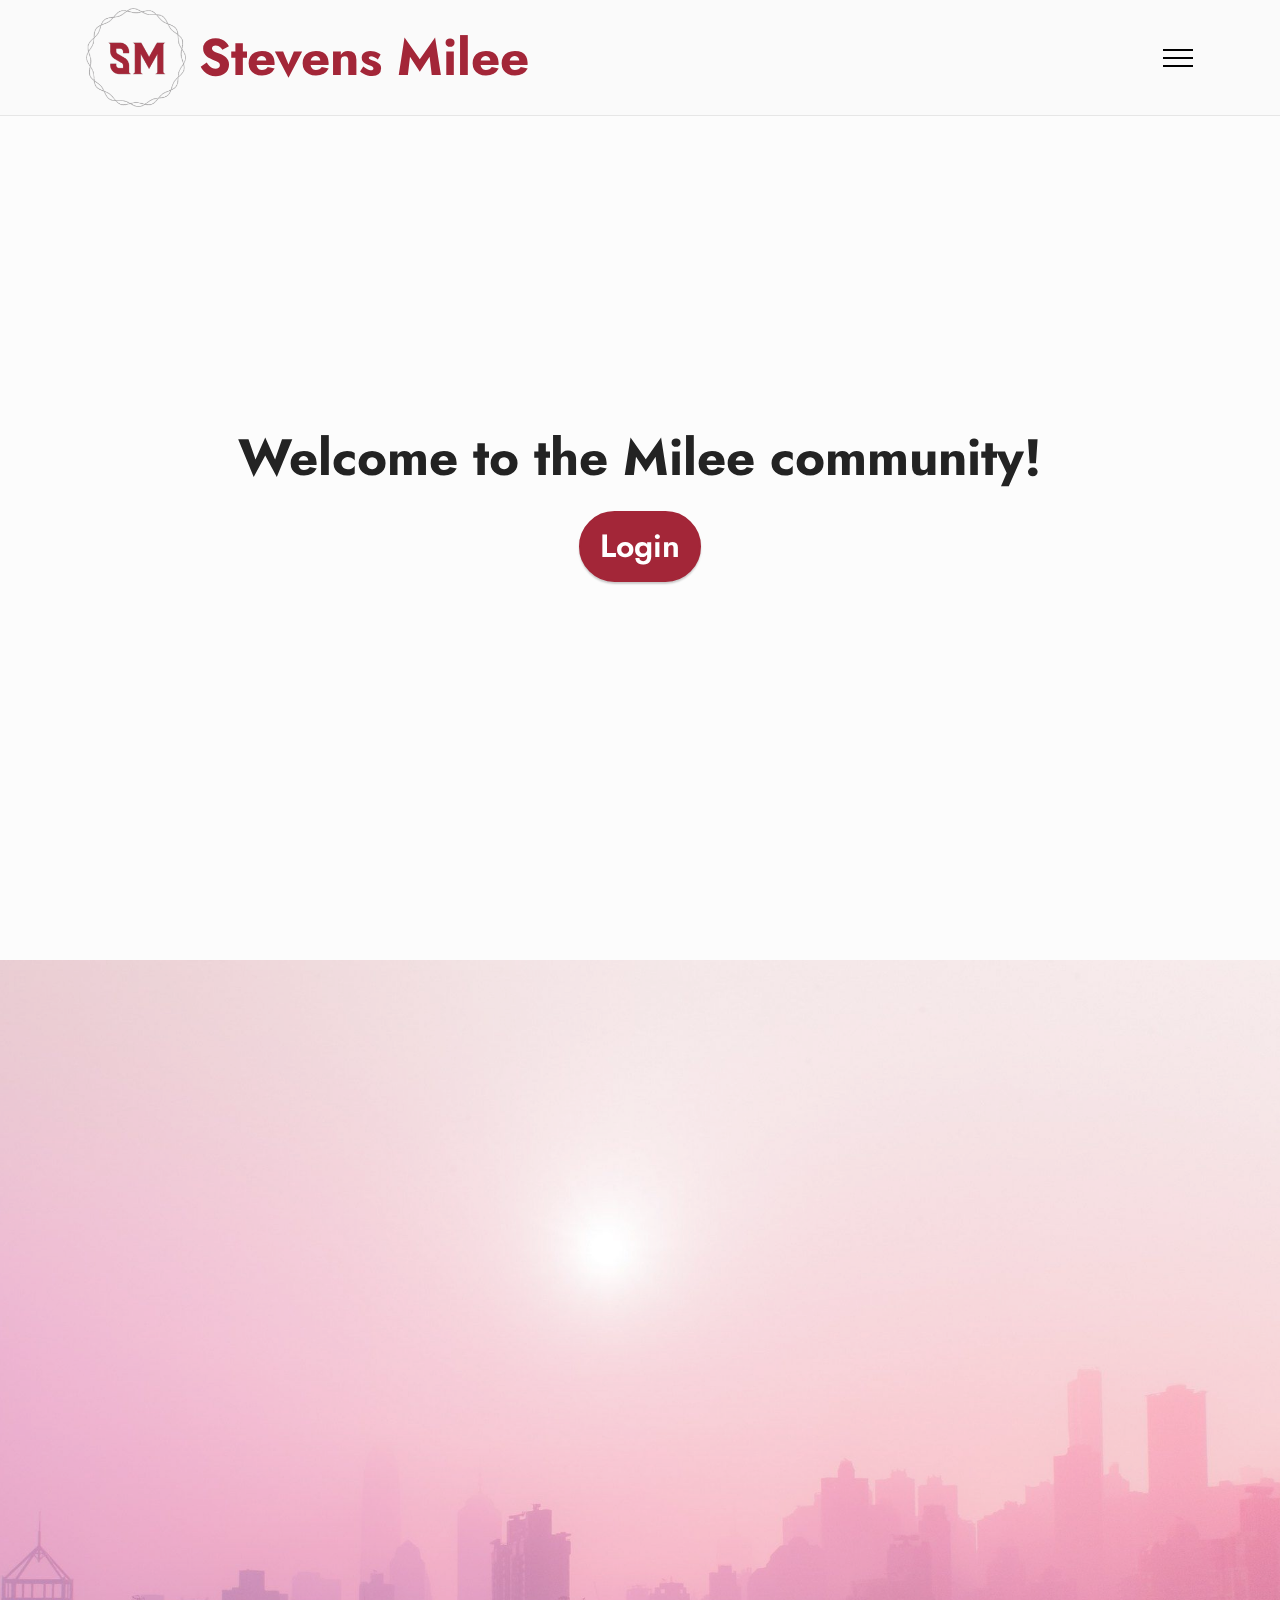
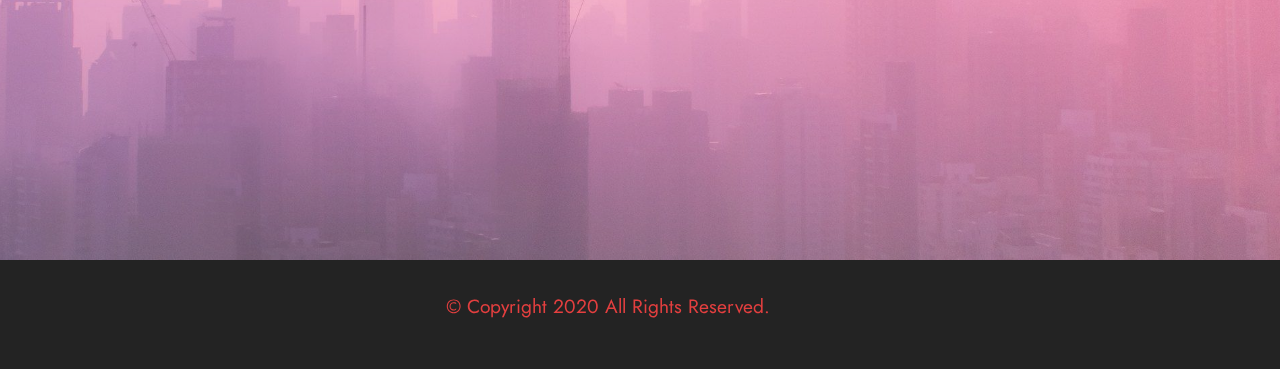
<file: index.html>
<!DOCTYPE html>
<html>
<head>
<meta charset="UTF-8">
<meta http-equiv="X-UA-Compatible" content="IE=edge">
<meta name="generator" content="Mobirise v5.1.4, mobirise.com">
<meta name="viewport" content="width=device-width, initial-scale=1, minimum-scale=1">
<link rel="shortcut icon" href="assets/images/3790800513-2981ecf8-96d2-43ab-99a4-41942e619999-184x183.png"
    type="image/x-icon">
<title>Welcome to Community!</title>
<!--CSS files-->
<link rel="stylesheet" href="assets/tether/tether.min.css">
<link rel="stylesheet" href="assets/bootstrap/css/bootstrap.min.css">
<link rel="stylesheet" href="assets/bootstrap/css/bootstrap-grid.min.css">
<link rel="stylesheet" href="assets/bootstrap/css/bootstrap-reboot.min.css">
<link rel="stylesheet" href="assets/animatecss/animate.css">
<link rel="stylesheet" href="assets/dropdown/css/style.css">
<link rel="stylesheet" href="assets/socicon/css/styles.css">
<link rel="stylesheet" href="assets/theme/css/style.css">
<link rel="preload" as="style" href="assets/mobirise/css/mbr-additional.css">
<link rel="stylesheet" href="assets/mobirise/css/mbr-additional.css" type="text/css">
</head>
<body>
    <section class="menu cid-s48OLK6784" once="menu" id="menu1-h">
        <nav class="navbar navbar-dropdown navbar-fixed-top collapsed">
            <div class="container">
                <div class="navbar-brand">
                    <span class="navbar-logo">
                        <a href="http://stevens.edu">
                            <img src="assets/images/3790800513-2981ecf8-96d2-43ab-99a4-41942e619999-184x183.png"
                                alt="Stevens Milee" style="height: 6.2rem;">
                        </a>
                    </span>
                    <span class="navbar-caption-wrap"><a class="navbar-caption text-primary display-1" href="https://mobiri.se">Stevens Milee</a></span>
                </div>
                
                <button class="navbar-toggler" type="button" data-toggle="collapse"
                    data-target="#navbarSupportedContent" aria-controls="navbarNavAltMarkup" aria-expanded="false"
                    aria-label="Toggle navigation">
                    <div class="hamburger">
                        <span></span>
                        <span></span>
                        <span></span>
                        <span></span>
                    </div>
                </button>

                <div class="collapse navbar-collapse" id="navbarSupportedContent">
                    <ul class="navbar-nav nav-dropdown" data-app-modern-menu="true">
                        <li class="nav-item"><a class="nav-link link text-black display-4"
                                href="#"></a></li>
                    </ul>
                </div>
        </nav>
    </section>

    <section class="header1 cid-s48MCQYojq mbr-fullscreen" data-bg-video="https://vimeo.com/241560376" id="header1-f">
        <div class="mbr-overlay" style="opacity: 0.6; background-color: rgb(250, 250, 250);"></div>
            <div class="align-center container-fluid">
                <div class="row justify-content-center">
                    <div class="col-12 col-lg-9">
                        <h1 class="mbr-section-title mbr-fonts-style mb-3 display-1"><strong>Welcome to the Milee
                                community!</strong></h1>
                        <div class="mbr-section-btn mt-3"><a class="btn btn-primary display-4"
                                href="views/login.html">Login</a></div>
                    </div>
                </div>
            </div>
        </div>
    </section>

    <section class="header13 cid-sbtaVkGBsE mbr-fullscreen" id="header13-t">
        <div class="mbr-overlay" style="opacity: 0.2; background-color: rgb(255, 255, 255);"></div>

        <div class="align-center container">
            <div class="row justify-content-center">
                <div class="col-12 col-lg-10">
                    <h1 class="mbr-section-title mbr-fonts-style mb-3 display-1"></h1>
                    <p class="mbr-text mbr-fonts-style mb-3 display-7"></p>
                </div>
            </div>
        </div>
    </section>

    <!--Footer Section-->
    <section class="footer3 cid-s48P1Icc8J" once="footers" id="footer3-i">
        <div class="container">
            <div class="media-container-row align-center mbr-white">
                <div class="row row-links">
                    <ul class="foot-menu">
                        <li class="foot-menu-item mbr-fonts-style display-7"><a href="https://mobirise.com/help/"
                                class="text-success">© Copyright 2020 All Rights Reserved.</a></li>
                        <li class="foot-menu-item mbr-fonts-style display-7"></li>
                        <li class="foot-menu-item mbr-fonts-style display-7"></li>
                    </ul>
                </div>
            </div>
        </div>
    </section>

    <!--JS files-->
    <script src="assets/web/assets/jquery/jquery.min.js"></script>
    <script src="assets/popper/popper.min.js"></script>
    <script src="assets/tether/tether.min.js"></script>
    <script src="assets/bootstrap/js/bootstrap.min.js"></script>
    <script src="assets/smoothscroll/smooth-scroll.js"></script>
    <script src="assets/ytplayer/jquery.mb.ytplayer.min.js"></script>
    <script src="assets/vimeoplayer/jquery.mb.vimeo_player.js"></script>
    <script src="assets/viewportchecker/jquery.viewportchecker.js"></script>
    <script src="assets/dropdown/js/nav-dropdown.js"></script>
    <script src="assets/dropdown/js/navbar-dropdown.js"></script>
    <script src="assets/touchswipe/jquery.touch-swipe.min.js"></script>
    <script src="assets/theme/js/script.js"></script>
</body>

</html>
</file>
<file: assets/dropdown/css/style.css>
.navbar-dropdown {
  left: 0;
  padding: 0;
  position: absolute;
  right: 0;
  top: 0;
  transition: all 0.45s ease;
  z-index: 1030;
  background: #282828; }
  .navbar-dropdown .navbar-logo {
    margin-right: 0.8rem;
    transition: margin 0.3s ease-in-out;
    vertical-align: middle; }
    .navbar-dropdown .navbar-logo img {
      height: 3.125rem;
      transition: all 0.3s ease-in-out; }
    .navbar-dropdown .navbar-logo.mbr-iconfont {
      font-size: 3.125rem;
      line-height: 3.125rem; }
  .navbar-dropdown .navbar-caption {
    font-weight: 700;
    white-space: normal;
    vertical-align: -4px;
    line-height: 3.125rem !important; }
    .navbar-dropdown .navbar-caption, .navbar-dropdown .navbar-caption:hover {
      color: inherit;
      text-decoration: none; }
  .navbar-dropdown .mbr-iconfont + .navbar-caption {
    vertical-align: -1px; }
  .navbar-dropdown.navbar-fixed-top {
    position: fixed; }
  .navbar-dropdown .navbar-brand span {
    vertical-align: -4px; }
  .navbar-dropdown.bg-color.transparent {
    background: none; }
  .navbar-dropdown.navbar-short .navbar-brand {
    padding: 0.625rem 0; }
    .navbar-dropdown.navbar-short .navbar-brand span {
      vertical-align: -1px; }
  .navbar-dropdown.navbar-short .navbar-caption {
    line-height: 2.375rem !important;
    vertical-align: -2px; }
  .navbar-dropdown.navbar-short .navbar-logo {
    margin-right: 0.5rem; }
    .navbar-dropdown.navbar-short .navbar-logo img {
      height: 2.375rem; }
    .navbar-dropdown.navbar-short .navbar-logo.mbr-iconfont {
      font-size: 2.375rem;
      line-height: 2.375rem; }
  .navbar-dropdown.navbar-short .mbr-table-cell {
    height: 3.625rem; }
  .navbar-dropdown .navbar-close {
    left: 0.6875rem;
    position: fixed;
    top: 0.75rem;
    z-index: 1000; }
  .navbar-dropdown .hamburger-icon {
    content: "";
    display: inline-block;
    vertical-align: middle;
    width: 16px;
    -webkit-box-shadow: 0 -6px 0 1px #282828,0 0 0 1px #282828,0 6px 0 1px #282828;
    -moz-box-shadow: 0 -6px 0 1px #282828,0 0 0 1px #282828,0 6px 0 1px #282828;
    box-shadow: 0 -6px 0 1px #282828,0 0 0 1px #282828,0 6px 0 1px #282828; }

.dropdown-menu .dropdown-toggle[data-toggle="dropdown-submenu"]::after {
  border-bottom: 0.35em solid transparent;
  border-left: 0.35em solid;
  border-right: 0;
  border-top: 0.35em solid transparent;
  margin-left: 0.3rem; }

.dropdown-menu .dropdown-item:focus {
  outline: 0; }

.nav-dropdown {
  font-size: 0.75rem;
  font-weight: 500;
  height: auto !important; }
  .nav-dropdown .nav-btn {
    padding-left: 1rem; }
  .nav-dropdown .link {
    margin: .667em 1.667em;
    font-weight: 500;
    padding: 0;
    transition: color .2s ease-in-out; }
    .nav-dropdown .link.dropdown-toggle {
      margin-right: 2.583em; }
      .nav-dropdown .link.dropdown-toggle::after {
        margin-left: .25rem;
        border-top: 0.35em solid;
        border-right: 0.35em solid transparent;
        border-left: 0.35em solid transparent;
        border-bottom: 0; }
      .nav-dropdown .link.dropdown-toggle[aria-expanded="true"] {
        margin: 0;
        padding: 0.667em 3.263em  0.667em 1.667em; }
  .nav-dropdown .link::after,
  .nav-dropdown .dropdown-item::after {
    color: inherit; }
  .nav-dropdown .btn {
    font-size: 0.75rem;
    font-weight: 700;
    letter-spacing: 0;
    margin-bottom: 0;
    padding-left: 1.25rem;
    padding-right: 1.25rem; }
  .nav-dropdown .dropdown-menu {
    border-radius: 0;
    border: 0;
    left: 0;
    margin: 0;
    padding-bottom: 1.25rem;
    padding-top: 1.25rem;
    position: relative; }
  .nav-dropdown .dropdown-submenu {
    margin-left: 0.125rem;
    top: 0; }
  .nav-dropdown .dropdown-item {
    font-weight: 500;
    line-height: 2;
    padding: 0.3846em 4.615em 0.3846em 1.5385em;
    position: relative;
    transition: color .2s ease-in-out, background-color .2s ease-in-out; }
    .nav-dropdown .dropdown-item::after {
      margin-top: -0.3077em;
      position: absolute;
      right: 1.1538em;
      top: 50%; }
    .nav-dropdown .dropdown-item:focus, .nav-dropdown .dropdown-item:hover {
      background: none; }

@media (max-width: 767px) {
  .nav-dropdown.navbar-toggleable-sm {
    bottom: 0;
    display: none;
    left: 0;
    overflow-x: hidden;
    position: fixed;
    top: 0;
    transform: translateX(-100%);
    -ms-transform: translateX(-100%);
    -webkit-transform: translateX(-100%);
    width: 18.75rem;
    z-index: 999; } }
.nav-dropdown.navbar-toggleable-xl {
  bottom: 0;
  display: none;
  left: 0;
  overflow-x: hidden;
  position: fixed;
  top: 0;
  transform: translateX(-100%);
  -ms-transform: translateX(-100%);
  -webkit-transform: translateX(-100%);
  width: 18.75rem;
  z-index: 999; }

.nav-dropdown-sm {
  display: block !important;
  overflow-x: hidden;
  overflow: auto;
  padding-top: 3.875rem; }
  .nav-dropdown-sm::after {
    content: "";
    display: block;
    height: 3rem;
    width: 100%; }
  .nav-dropdown-sm.collapse.in ~ .navbar-close {
    display: block !important; }
  .nav-dropdown-sm.collapsing, .nav-dropdown-sm.collapse.in {
    transform: translateX(0);
    -ms-transform: translateX(0);
    -webkit-transform: translateX(0);
    transition: all 0.25s ease-out;
    -webkit-transition: all 0.25s ease-out;
    background: #282828; }
  .nav-dropdown-sm.collapsing[aria-expanded="false"] {
    transform: translateX(-100%);
    -ms-transform: translateX(-100%);
    -webkit-transform: translateX(-100%); }
  .nav-dropdown-sm .nav-item {
    display: block;
    margin-left: 0 !important;
    padding-left: 0; }
  .nav-dropdown-sm .link,
  .nav-dropdown-sm .dropdown-item {
    border-top: 1px dotted rgba(255, 255, 255, 0.1);
    font-size: 0.8125rem;
    line-height: 1.6;
    margin: 0 !important;
    padding: 0.875rem 2.4rem 0.875rem 1.5625rem !important;
    position: relative;
    white-space: normal; }
    .nav-dropdown-sm .link:focus, .nav-dropdown-sm .link:hover,
    .nav-dropdown-sm .dropdown-item:focus,
    .nav-dropdown-sm .dropdown-item:hover {
      background: rgba(0, 0, 0, 0.2) !important;
      color: #c0a375; }
  .nav-dropdown-sm .nav-btn {
    position: relative;
    padding: 1.5625rem 1.5625rem 0 1.5625rem; }
    .nav-dropdown-sm .nav-btn::before {
      border-top: 1px dotted rgba(255, 255, 255, 0.1);
      content: "";
      left: 0;
      position: absolute;
      top: 0;
      width: 100%; }
    .nav-dropdown-sm .nav-btn + .nav-btn {
      padding-top: 0.625rem; }
      .nav-dropdown-sm .nav-btn + .nav-btn::before {
        display: none; }
  .nav-dropdown-sm .btn {
    padding: 0.625rem 0; }
  .nav-dropdown-sm .dropdown-toggle[data-toggle="dropdown-submenu"]::after {
    margin-left: .25rem;
    border-top: 0.35em solid;
    border-right: 0.35em solid transparent;
    border-left: 0.35em solid transparent;
    border-bottom: 0; }
  .nav-dropdown-sm .dropdown-toggle[data-toggle="dropdown-submenu"][aria-expanded="true"]::after {
    border-top: 0;
    border-right: 0.35em solid transparent;
    border-left: 0.35em solid transparent;
    border-bottom: 0.35em solid; }
  .nav-dropdown-sm .dropdown-menu {
    margin: 0;
    padding: 0;
    position: relative;
    top: 0;
    left: 0;
    width: 100%;
    border: 0;
    float: none;
    border-radius: 0;
    background: none; }
  .nav-dropdown-sm .dropdown-submenu {
    left: 100%;
    margin-left: 0.125rem;
    margin-top: -1.25rem;
    top: 0; }

.navbar-toggleable-sm .nav-dropdown .dropdown-menu {
  position: absolute; }

.navbar-toggleable-sm .nav-dropdown .dropdown-submenu {
  left: 100%;
  margin-left: 0.125rem;
  margin-top: -1.25rem;
  top: 0; }

.navbar-toggleable-sm.opened .nav-dropdown .dropdown-menu {
  position: relative; }

.navbar-toggleable-sm.opened .nav-dropdown .dropdown-submenu {
  left: 0;
  margin-left: 00rem;
  margin-top: 0rem;
  top: 0; }

.is-builder .nav-dropdown.collapsing {
  transition: none !important; }

/*# sourceMappingURL=style.css.map */
</file>
<file: assets/socicon/css/styles.css>
@charset "UTF-8";

@font-face {
  font-family: 'Socicon';
  src:  url('../fonts/socicon.eot');
  src:  url('../fonts/socicon.eot?#iefix') format('embedded-opentype'),
    url('../fonts/socicon.woff2') format('woff2'),
    url('../fonts/socicon.ttf') format('truetype'),
    url('../fonts/socicon.woff') format('woff'),
    url('../fonts/socicon.svg#socicon') format('svg');
  font-weight: normal;
  font-style: normal;
}

[data-icon]:before {
  font-family: "socicon" !important;
  content: attr(data-icon);
  font-style: normal !important;
  font-weight: normal !important;
  font-variant: normal !important;
  text-transform: none !important;
  speak: none;
  line-height: 1;
  -webkit-font-smoothing: antialiased;
  -moz-osx-font-smoothing: grayscale;
}

[class^="socicon-"], [class*=" socicon-"] {
  /* use !important to prevent issues with browser extensions that change fonts */
  font-family: 'Socicon' !important;
  speak: none;
  font-style: normal;
  font-weight: normal;
  font-variant: normal;
  text-transform: none;
  line-height: 1;

  /* Better Font Rendering =========== */
  -webkit-font-smoothing: antialiased;
  -moz-osx-font-smoothing: grayscale;
}

.socicon-eitaa:before {
  content: "\e97c";
}
.socicon-soroush:before {
  content: "\e97d";
}
.socicon-bale:before {
  content: "\e97e";
}
.socicon-zazzle:before {
  content: "\e97b";
}
.socicon-society6:before {
  content: "\e97a";
}
.socicon-redbubble:before {
  content: "\e979";
}
.socicon-avvo:before {
  content: "\e978";
}
.socicon-stitcher:before {
  content: "\e977";
}
.socicon-googlehangouts:before {
  content: "\e974";
}
.socicon-dlive:before {
  content: "\e975";
}
.socicon-vsco:before {
  content: "\e976";
}
.socicon-flipboard:before {
  content: "\e973";
}
.socicon-ubuntu:before {
  content: "\e958";
}
.socicon-artstation:before {
  content: "\e959";
}
.socicon-invision:before {
  content: "\e95a";
}
.socicon-torial:before {
  content: "\e95b";
}
.socicon-collectorz:before {
  content: "\e95c";
}
.socicon-seenthis:before {
  content: "\e95d";
}
.socicon-googleplaymusic:before {
  content: "\e95e";
}
.socicon-debian:before {
  content: "\e95f";
}
.socicon-filmfreeway:before {
  content: "\e960";
}
.socicon-gnome:before {
  content: "\e961";
}
.socicon-itchio:before {
  content: "\e962";
}
.socicon-jamendo:before {
  content: "\e963";
}
.socicon-mix:before {
  content: "\e964";
}
.socicon-sharepoint:before {
  content: "\e965";
}
.socicon-tinder:before {
  content: "\e966";
}
.socicon-windguru:before {
  content: "\e967";
}
.socicon-cdbaby:before {
  content: "\e968";
}
.socicon-elementaryos:before {
  content: "\e969";
}
.socicon-stage32:before {
  content: "\e96a";
}
.socicon-tiktok:before {
  content: "\e96b";
}
.socicon-gitter:before {
  content: "\e96c";
}
.socicon-letterboxd:before {
  content: "\e96d";
}
.socicon-threema:before {
  content: "\e96e";
}
.socicon-splice:before {
  content: "\e96f";
}
.socicon-metapop:before {
  content: "\e970";
}
.socicon-naver:before {
  content: "\e971";
}
.socicon-remote:before {
  content: "\e972";
}
.socicon-internet:before {
  content: "\e957";
}
.socicon-moddb:before {
  content: "\e94b";
}
.socicon-indiedb:before {
  content: "\e94c";
}
.socicon-traxsource:before {
  content: "\e94d";
}
.socicon-gamefor:before {
  content: "\e94e";
}
.socicon-pixiv:before {
  content: "\e94f";
}
.socicon-myanimelist:before {
  content: "\e950";
}
.socicon-blackberry:before {
  content: "\e951";
}
.socicon-wickr:before {
  content: "\e952";
}
.socicon-spip:before {
  content: "\e953";
}
.socicon-napster:before {
  content: "\e954";
}
.socicon-beatport:before {
  content: "\e955";
}
.socicon-hackerone:before {
  content: "\e956";
}
.socicon-hackernews:before {
  content: "\e946";
}
.socicon-smashwords:before {
  content: "\e947";
}
.socicon-kobo:before {
  content: "\e948";
}
.socicon-bookbub:before {
  content: "\e949";
}
.socicon-mailru:before {
  content: "\e94a";
}
.socicon-gitlab:before {
  content: "\e945";
}
.socicon-instructables:before {
  content: "\e944";
}
.socicon-portfolio:before {
  content: "\e943";
}
.socicon-codered:before {
  content: "\e940";
}
.socicon-origin:before {
  content: "\e941";
}
.socicon-nextdoor:before {
  content: "\e942";
}
.socicon-udemy:before {
  content: "\e93f";
}
.socicon-livemaster:before {
  content: "\e93e";
}
.socicon-crunchbase:before {
  content: "\e93b";
}
.socicon-homefy:before {
  content: "\e93c";
}
.socicon-calendly:before {
  content: "\e93d";
}
.socicon-realtor:before {
  content: "\e90f";
}
.socicon-tidal:before {
  content: "\e910";
}
.socicon-qobuz:before {
  content: "\e911";
}
.socicon-natgeo:before {
  content: "\e912";
}
.socicon-mastodon:before {
  content: "\e913";
}
.socicon-unsplash:before {
  content: "\e914";
}
.socicon-homeadvisor:before {
  content: "\e915";
}
.socicon-angieslist:before {
  content: "\e916";
}
.socicon-codepen:before {
  content: "\e917";
}
.socicon-slack:before {
  content: "\e918";
}
.socicon-openaigym:before {
  content: "\e919";
}
.socicon-logmein:before {
  content: "\e91a";
}
.socicon-fiverr:before {
  content: "\e91b";
}
.socicon-gotomeeting:before {
  content: "\e91c";
}
.socicon-aliexpress:before {
  content: "\e91d";
}
.socicon-guru:before {
  content: "\e91e";
}
.socicon-appstore:before {
  content: "\e91f";
}
.socicon-homes:before {
  content: "\e920";
}
.socicon-zoom:before {
  content: "\e921";
}
.socicon-alibaba:before {
  content: "\e922";
}
.socicon-craigslist:before {
  content: "\e923";
}
.socicon-wix:before {
  content: "\e924";
}
.socicon-redfin:before {
  content: "\e925";
}
.socicon-googlecalendar:before {
  content: "\e926";
}
.socicon-shopify:before {
  content: "\e927";
}
.socicon-freelancer:before {
  content: "\e928";
}
.socicon-seedrs:before {
  content: "\e929";
}
.socicon-bing:before {
  content: "\e92a";
}
.socicon-doodle:before {
  content: "\e92b";
}
.socicon-bonanza:before {
  content: "\e92c";
}
.socicon-squarespace:before {
  content: "\e92d";
}
.socicon-toptal:before {
  content: "\e92e";
}
.socicon-gust:before {
  content: "\e92f";
}
.socicon-ask:before {
  content: "\e930";
}
.socicon-trulia:before {
  content: "\e931";
}
.socicon-loomly:before {
  content: "\e932";
}
.socicon-ghost:before {
  content: "\e933";
}
.socicon-upwork:before {
  content: "\e934";
}
.socicon-fundable:before {
  content: "\e935";
}
.socicon-booking:before {
  content: "\e936";
}
.socicon-googlemaps:before {
  content: "\e937";
}
.socicon-zillow:before {
  content: "\e938";
}
.socicon-niconico:before {
  content: "\e939";
}
.socicon-toneden:before {
  content: "\e93a";
}
.socicon-augment:before {
  content: "\e908";
}
.socicon-bitbucket:before {
  content: "\e909";
}
.socicon-fyuse:before {
  content: "\e90a";
}
.socicon-yt-gaming:before {
  content: "\e90b";
}
.socicon-sketchfab:before {
  content: "\e90c";
}
.socicon-mobcrush:before {
  content: "\e90d";
}
.socicon-microsoft:before {
  content: "\e90e";
}
.socicon-pandora:before {
  content: "\e907";
}
.socicon-messenger:before {
  content: "\e906";
}
.socicon-gamewisp:before {
  content: "\e905";
}
.socicon-bloglovin:before {
  content: "\e904";
}
.socicon-tunein:before {
  content: "\e903";
}
.socicon-gamejolt:before {
  content: "\e901";
}
.socicon-trello:before {
  content: "\e902";
}
.socicon-spreadshirt:before {
  content: "\e900";
}
.socicon-500px:before {
  content: "\e000";
}
.socicon-8tracks:before {
  content: "\e001";
}
.socicon-airbnb:before {
  content: "\e002";
}
.socicon-alliance:before {
  content: "\e003";
}
.socicon-amazon:before {
  content: "\e004";
}
.socicon-amplement:before {
  content: "\e005";
}
.socicon-android:before {
  content: "\e006";
}
.socicon-angellist:before {
  content: "\e007";
}
.socicon-apple:before {
  content: "\e008";
}
.socicon-appnet:before {
  content: "\e009";
}
.socicon-baidu:before {
  content: "\e00a";
}
.socicon-bandcamp:before {
  content: "\e00b";
}
.socicon-battlenet:before {
  content: "\e00c";
}
.socicon-mixer:before {
  content: "\e00d";
}
.socicon-bebee:before {
  content: "\e00e";
}
.socicon-bebo:before {
  content: "\e00f";
}
.socicon-behance:before {
  content: "\e010";
}
.socicon-blizzard:before {
  content: "\e011";
}
.socicon-blogger:before {
  content: "\e012";
}
.socicon-buffer:before {
  content: "\e013";
}
.socicon-chrome:before {
  content: "\e014";
}
.socicon-coderwall:before {
  content: "\e015";
}
.socicon-curse:before {
  content: "\e016";
}
.socicon-dailymotion:before {
  content: "\e017";
}
.socicon-deezer:before {
  content: "\e018";
}
.socicon-delicious:before {
  content: "\e019";
}
.socicon-deviantart:before {
  content: "\e01a";
}
.socicon-diablo:before {
  content: "\e01b";
}
.socicon-digg:before {
  content: "\e01c";
}
.socicon-discord:before {
  content: "\e01d";
}
.socicon-disqus:before {
  content: "\e01e";
}
.socicon-douban:before {
  content: "\e01f";
}
.socicon-draugiem:before {
  content: "\e020";
}
.socicon-dribbble:before {
  content: "\e021";
}
.socicon-drupal:before {
  content: "\e022";
}
.socicon-ebay:before {
  content: "\e023";
}
.socicon-ello:before {
  content: "\e024";
}
.socicon-endomodo:before {
  content: "\e025";
}
.socicon-envato:before {
  content: "\e026";
}
.socicon-etsy:before {
  content: "\e027";
}
.socicon-facebook:before {
  content: "\e028";
}
.socicon-feedburner:before {
  content: "\e029";
}
.socicon-filmweb:before {
  content: "\e02a";
}
.socicon-firefox:before {
  content: "\e02b";
}
.socicon-flattr:before {
  content: "\e02c";
}
.socicon-flickr:before {
  content: "\e02d";
}
.socicon-formulr:before {
  content: "\e02e";
}
.socicon-forrst:before {
  content: "\e02f";
}
.socicon-foursquare:before {
  content: "\e030";
}
.socicon-friendfeed:before {
  content: "\e031";
}
.socicon-github:before {
  content: "\e032";
}
.socicon-goodreads:before {
  content: "\e033";
}
.socicon-google:before {
  content: "\e034";
}
.socicon-googlescholar:before {
  content: "\e035";
}
.socicon-googlegroups:before {
  content: "\e036";
}
.socicon-googlephotos:before {
  content: "\e037";
}
.socicon-googleplus:before {
  content: "\e038";
}
.socicon-grooveshark:before {
  content: "\e039";
}
.socicon-hackerrank:before {
  content: "\e03a";
}
.socicon-hearthstone:before {
  content: "\e03b";
}
.socicon-hellocoton:before {
  content: "\e03c";
}
.socicon-heroes:before {
  content: "\e03d";
}
.socicon-smashcast:before {
  content: "\e03e";
}
.socicon-horde:before {
  content: "\e03f";
}
.socicon-houzz:before {
  content: "\e040";
}
.socicon-icq:before {
  content: "\e041";
}
.socicon-identica:before {
  content: "\e042";
}
.socicon-imdb:before {
  content: "\e043";
}
.socicon-instagram:before {
  content: "\e044";
}
.socicon-issuu:before {
  content: "\e045";
}
.socicon-istock:before {
  content: "\e046";
}
.socicon-itunes:before {
  content: "\e047";
}
.socicon-keybase:before {
  content: "\e048";
}
.socicon-lanyrd:before {
  content: "\e049";
}
.socicon-lastfm:before {
  content: "\e04a";
}
.socicon-line:before {
  content: "\e04b";
}
.socicon-linkedin:before {
  content: "\e04c";
}
.socicon-livejournal:before {
  content: "\e04d";
}
.socicon-lyft:before {
  content: "\e04e";
}
.socicon-macos:before {
  content: "\e04f";
}
.socicon-mail:before {
  content: "\e050";
}
.socicon-medium:before {
  content: "\e051";
}
.socicon-meetup:before {
  content: "\e052";
}
.socicon-mixcloud:before {
  content: "\e053";
}
.socicon-modelmayhem:before {
  content: "\e054";
}
.socicon-mumble:before {
  content: "\e055";
}
.socicon-myspace:before {
  content: "\e056";
}
.socicon-newsvine:before {
  content: "\e057";
}
.socicon-nintendo:before {
  content: "\e058";
}
.socicon-npm:before {
  content: "\e059";
}
.socicon-odnoklassniki:before {
  content: "\e05a";
}
.socicon-openid:before {
  content: "\e05b";
}
.socicon-opera:before {
  content: "\e05c";
}
.socicon-outlook:before {
  content: "\e05d";
}
.socicon-overwatch:before {
  content: "\e05e";
}
.socicon-patreon:before {
  content: "\e05f";
}
.socicon-paypal:before {
  content: "\e060";
}
.socicon-periscope:before {
  content: "\e061";
}
.socicon-persona:before {
  content: "\e062";
}
.socicon-pinterest:before {
  content: "\e063";
}
.socicon-play:before {
  content: "\e064";
}
.socicon-player:before {
  content: "\e065";
}
.socicon-playstation:before {
  content: "\e066";
}
.socicon-pocket:before {
  content: "\e067";
}
.socicon-qq:before {
  content: "\e068";
}
.socicon-quora:before {
  content: "\e069";
}
.socicon-raidcall:before {
  content: "\e06a";
}
.socicon-ravelry:before {
  content: "\e06b";
}
.socicon-reddit:before {
  content: "\e06c";
}
.socicon-renren:before {
  content: "\e06d";
}
.socicon-researchgate:before {
  content: "\e06e";
}
.socicon-residentadvisor:before {
  content: "\e06f";
}
.socicon-reverbnation:before {
  content: "\e070";
}
.socicon-rss:before {
  content: "\e071";
}
.socicon-sharethis:before {
  content: "\e072";
}
.socicon-skype:before {
  content: "\e073";
}
.socicon-slideshare:before {
  content: "\e074";
}
.socicon-smugmug:before {
  content: "\e075";
}
.socicon-snapchat:before {
  content: "\e076";
}
.socicon-songkick:before {
  content: "\e077";
}
.socicon-soundcloud:before {
  content: "\e078";
}
.socicon-spotify:before {
  content: "\e079";
}
.socicon-stackexchange:before {
  content: "\e07a";
}
.socicon-stackoverflow:before {
  content: "\e07b";
}
.socicon-starcraft:before {
  content: "\e07c";
}
.socicon-stayfriends:before {
  content: "\e07d";
}
.socicon-steam:before {
  content: "\e07e";
}
.socicon-storehouse:before {
  content: "\e07f";
}
.socicon-strava:before {
  content: "\e080";
}
.socicon-streamjar:before {
  content: "\e081";
}
.socicon-stumbleupon:before {
  content: "\e082";
}
.socicon-swarm:before {
  content: "\e083";
}
.socicon-teamspeak:before {
  content: "\e084";
}
.socicon-teamviewer:before {
  content: "\e085";
}
.socicon-technorati:before {
  content: "\e086";
}
.socicon-telegram:before {
  content: "\e087";
}
.socicon-tripadvisor:before {
  content: "\e088";
}
.socicon-tripit:before {
  content: "\e089";
}
.socicon-triplej:before {
  content: "\e08a";
}
.socicon-tumblr:before {
  content: "\e08b";
}
.socicon-twitch:before {
  content: "\e08c";
}
.socicon-twitter:before {
  content: "\e08d";
}
.socicon-uber:before {
  content: "\e08e";
}
.socicon-ventrilo:before {
  content: "\e08f";
}
.socicon-viadeo:before {
  content: "\e090";
}
.socicon-viber:before {
  content: "\e091";
}
.socicon-viewbug:before {
  content: "\e092";
}
.socicon-vimeo:before {
  content: "\e093";
}
.socicon-vine:before {
  content: "\e094";
}
.socicon-vkontakte:before {
  content: "\e095";
}
.socicon-warcraft:before {
  content: "\e096";
}
.socicon-wechat:before {
  content: "\e097";
}
.socicon-weibo:before {
  content: "\e098";
}
.socicon-whatsapp:before {
  content: "\e099";
}
.socicon-wikipedia:before {
  content: "\e09a";
}
.socicon-windows:before {
  content: "\e09b";
}
.socicon-wordpress:before {
  content: "\e09c";
}
.socicon-wykop:before {
  content: "\e09d";
}
.socicon-xbox:before {
  content: "\e09e";
}
.socicon-xing:before {
  content: "\e09f";
}
.socicon-yahoo:before {
  content: "\e0a0";
}
.socicon-yammer:before {
  content: "\e0a1";
}
.socicon-yandex:before {
  content: "\e0a2";
}
.socicon-yelp:before {
  content: "\e0a3";
}
.socicon-younow:before {
  content: "\e0a4";
}
.socicon-youtube:before {
  content: "\e0a5";
}
.socicon-zapier:before {
  content: "\e0a6";
}
.socicon-zerply:before {
  content: "\e0a7";
}
.socicon-zomato:before {
  content: "\e0a8";
}
.socicon-zynga:before {
  content: "\e0a9";
}
</file>
<file: assets/theme/css/style.css>
section {
  background-color: #ffffff;
}

body {
  font-style: normal;
  line-height: 1.5;
  font-weight: 400;
  color: #232323;
  position: relative;
}

section,
.container,
.container-fluid {
  position: relative;
  word-wrap: break-word;
}

a.mbr-iconfont:hover {
  text-decoration: none;
}

.article .lead p,
.article .lead ul,
.article .lead ol,
.article .lead pre,
.article .lead blockquote {
  margin-bottom: 0;
}

a {
  font-style: normal;
  font-weight: 400;
  cursor: pointer;
}

a, a:hover {
  text-decoration: none;
}

.mbr-section-title {
  font-style: normal;
  line-height: 1.3;
}

.mbr-section-subtitle {
  line-height: 1.3;
}

.mbr-text {
  font-style: normal;
  line-height: 1.7;
}

h1,
h2,
h3,
h4,
h5,
h6,
.display-1,
.display-2,
.display-4,
.display-5,
.display-7,
span,
p,
a {
  line-height: 1;
  word-break: break-word;
  word-wrap: break-word;
  font-weight: 400;
}

b,
strong {
  font-weight: bold;
}

input:-webkit-autofill, input:-webkit-autofill:hover, input:-webkit-autofill:focus, input:-webkit-autofill:active {
  transition-delay: 9999s;
  transition-property: background-color, color;
}

textarea[type="hidden"] {
  display: none;
}

section {
  background-position: 50% 50%;
  background-repeat: no-repeat;
  background-size: cover;
}

section .mbr-background-video,
section .mbr-background-video-preview {
  position: absolute;
  bottom: 0;
  left: 0;
  right: 0;
  top: 0;
}

.hidden {
  visibility: hidden;
}

.mbr-z-index20 {
  z-index: 20;
}

/*! Base colors */
.mbr-white {
  color: #ffffff;
}

.mbr-black {
  color: #111111;
}

.mbr-bg-white {
  background-color: #ffffff;
}

.mbr-bg-black {
  background-color: #000000;
}

/*! Text-aligns */
.align-left {
  text-align: left;
}

.align-center {
  text-align: center;
}

.align-right {
  text-align: right;
}

/*! Font-weight  */
.mbr-light {
  font-weight: 300;
}

.mbr-regular {
  font-weight: 400;
}

.mbr-semibold {
  font-weight: 500;
}

.mbr-bold {
  font-weight: 700;
}

/*! Media  */
.media-content {
  flex-basis: 100%;
}

.media-container-row {
  display: flex;
  flex-direction: row;
  flex-wrap: wrap;
  justify-content: center;
  align-content: center;
  align-items: start;
}

.media-container-row .media-size-item {
  width: 400px;
}

.media-container-column {
  display: flex;
  flex-direction: column;
  flex-wrap: wrap;
  justify-content: center;
  align-content: center;
  align-items: stretch;
}

.media-container-column > * {
  width: 100%;
}

@media (min-width: 992px) {
  .media-container-row {
    flex-wrap: nowrap;
  }
}

figure {
  margin-bottom: 0;
  overflow: hidden;
}

figure[mbr-media-size] {
  transition: width 0.1s;
}

img,
iframe {
  display: block;
  width: 100%;
}

.card {
  background-color: transparent;
  border: none;
}

.card-box {
  width: 100%;
}

.card-img {
  text-align: center;
  flex-shrink: 0;
  -webkit-flex-shrink: 0;
}

.media {
  max-width: 100%;
  margin: 0 auto;
}

.mbr-figure {
  align-self: center;
}

.media-container > div {
  max-width: 100%;
}

.mbr-figure img,
.card-img img {
  width: 100%;
}

@media (max-width: 991px) {
  .media-size-item {
    width: auto !important;
  }
  .media {
    width: auto;
  }
  .mbr-figure {
    width: 100% !important;
  }
}

/*! Buttons */
.mbr-section-btn {
  margin-left: -0.6rem;
  margin-right: -0.6rem;
  font-size: 0;
}

.btn {
  font-weight: 600;
  border-width: 1px;
  font-style: normal;
  margin: 0.6rem 0.6rem;
  white-space: normal;
  transition: all 0.2s ease-in-out;
  display: inline-flex;
  align-items: center;
  justify-content: center;
  word-break: break-word;
}

.btn-sm {
  font-weight: 600;
  letter-spacing: 0px;
  transition: all 0.3s ease-in-out;
}

.btn-md {
  font-weight: 600;
  letter-spacing: 0px;
  transition: all 0.3s ease-in-out;
}

.btn-lg {
  font-weight: 600;
  letter-spacing: 0px;
  transition: all 0.3s ease-in-out;
}

.btn-form {
  margin: 0;
}

.btn-form:hover {
  cursor: pointer;
}

nav .mbr-section-btn {
  margin-left: 0rem;
  margin-right: 0rem;
}

/*! Btn icon margin */
.btn .mbr-iconfont,
.btn.btn-sm .mbr-iconfont {
  order: 1;
  cursor: pointer;
  margin-left: 0.5rem;
  vertical-align: sub;
}

.btn.btn-md .mbr-iconfont,
.btn.btn-md .mbr-iconfont {
  margin-left: 0.8rem;
}

.mbr-regular {
  font-weight: 400;
}

.mbr-semibold {
  font-weight: 500;
}

.mbr-bold {
  font-weight: 700;
}

[type="submit"] {
  -webkit-appearance: none;
}

/*! Full-screen */
.mbr-fullscreen .mbr-overlay {
  min-height: 100vh;
}

.mbr-fullscreen {
  display: flex;
  display: -moz-flex;
  display: -ms-flex;
  display: -o-flex;
  align-items: center;
  min-height: 100vh;
  padding-top: 3rem;
  padding-bottom: 3rem;
}

/*! Map */
.map {
  height: 25rem;
  position: relative;
}

.map iframe {
  width: 100%;
  height: 100%;
}

/*! Scroll to top arrow */
.mbr-arrow-up {
  bottom: 25px;
  right: 90px;
  position: fixed;
  text-align: right;
  z-index: 5000;
  color: #ffffff;
  font-size: 32px;
}

.mbr-arrow-up a {
  background: rgba(0, 0, 0, 0.2);
  border-radius: 50%;
  color: #fff;
  display: inline-block;
  height: 60px;
  width: 60px;
  outline-style: none !important;
  position: relative;
  text-decoration: none;
  transition: all 0.3s ease-in-out;
  cursor: pointer;
  text-align: center;
}

.mbr-arrow-up a:hover {
  background-color: rgba(0, 0, 0, 0.4);
}

.mbr-arrow-up a i {
  line-height: 60px;
}

.mbr-arrow-up-icon {
  display: block;
  color: #fff;
}

.mbr-arrow-up-icon::before {
  content: "\203a";
  display: inline-block;
  font-family: serif;
  font-size: 32px;
  line-height: 1;
  font-style: normal;
  position: relative;
  top: 6px;
  left: -4px;
  -webkit-transform: rotate(-90deg);
          transform: rotate(-90deg);
}

/*! Arrow Down */
.mbr-arrow {
  position: absolute;
  bottom: 45px;
  left: 50%;
  width: 60px;
  height: 60px;
  cursor: pointer;
  background-color: rgba(80, 80, 80, 0.5);
  border-radius: 50%;
  -webkit-transform: translateX(-50%);
          transform: translateX(-50%);
}

@media (max-width: 767px) {
  .mbr-arrow {
    display: none;
  }
}

.mbr-arrow > a {
  display: inline-block;
  text-decoration: none;
  outline-style: none;
  -webkit-animation: arrowdown 1.7s ease-in-out infinite;
          animation: arrowdown 1.7s ease-in-out infinite;
  color: #ffffff;
}

.mbr-arrow > a > i {
  position: absolute;
  top: -2px;
  left: 15px;
  font-size: 2rem;
}

#scrollToTop a i::before {
  content: "";
  position: absolute;
  display: block;
  border-bottom: 3px solid #fff;
  border-left: 3px solid #fff;
  width: 40%;
  height: 40%;
  left: 50%;
  top: 50%;
  -webkit-transform: rotate(135deg);
  transform: translateY(-30%) translateX(-50%) rotate(135deg);
}

@keyframes arrowdown {
  0% {
    -webkit-transform: translateY(0px);
            transform: translateY(0px);
  }
  50% {
    -webkit-transform: translateY(-5px);
            transform: translateY(-5px);
  }
  100% {
    -webkit-transform: translateY(0px);
            transform: translateY(0px);
  }
}

@-webkit-keyframes arrowdown {
  0% {
    -webkit-transform: translateY(0px);
            transform: translateY(0px);
  }
  50% {
    -webkit-transform: translateY(-5px);
            transform: translateY(-5px);
  }
  100% {
    -webkit-transform: translateY(0px);
            transform: translateY(0px);
  }
}

@media (max-width: 500px) {
  .mbr-arrow-up {
    left: 50%;
    right: auto;
  }
}

/*Gradients animation*/
@keyframes gradient-animation {
  from {
    background-position: 0% 100%;
    -webkit-animation-timing-function: ease-in-out;
            animation-timing-function: ease-in-out;
  }
  to {
    background-position: 100% 0%;
    -webkit-animation-timing-function: ease-in-out;
            animation-timing-function: ease-in-out;
  }
}

@-webkit-keyframes gradient-animation {
  from {
    background-position: 0% 100%;
    -webkit-animation-timing-function: ease-in-out;
            animation-timing-function: ease-in-out;
  }
  to {
    background-position: 100% 0%;
    -webkit-animation-timing-function: ease-in-out;
            animation-timing-function: ease-in-out;
  }
}

.bg-gradient {
  background-size: 200% 200%;
  animation: gradient-animation 5s infinite alternate;
  -webkit-animation: gradient-animation 5s infinite alternate;
}

.menu .navbar-brand {
  display: -webkit-flex;
}

.menu .navbar-brand span {
  display: flex;
  display: -webkit-flex;
}

.menu .navbar-brand .navbar-caption-wrap {
  display: -webkit-flex;
}

.menu .navbar-brand .navbar-logo img {
  display: -webkit-flex;
}

@media (min-width: 768px) and (max-width: 991px) {
  .menu .navbar-toggleable-sm .navbar-nav {
    display: -ms-flexbox;
  }
}

@media (max-width: 991px) {
  .menu .navbar-collapse {
    max-height: 93.5vh;
  }
  .menu .navbar-collapse.show {
    overflow: auto;
  }
}

@media (min-width: 992px) {
  .menu .navbar-nav.nav-dropdown {
    display: -webkit-flex;
  }
  .menu .navbar-toggleable-sm .navbar-collapse {
    display: -webkit-flex !important;
  }
  .menu .collapsed .navbar-collapse {
    max-height: 93.5vh;
  }
  .menu .collapsed .navbar-collapse.show {
    overflow: auto;
  }
}

@media (max-width: 767px) {
  .menu .navbar-collapse {
    max-height: 80vh;
  }
}

.nav-link .mbr-iconfont {
  margin-right: .5rem;
}

.navbar {
  display: -webkit-flex;
  -webkit-flex-wrap: wrap;
  -webkit-align-items: center;
  -webkit-justify-content: space-between;
}

.navbar-collapse {
  -webkit-flex-basis: 100%;
  -webkit-flex-grow: 1;
  -webkit-align-items: center;
}

.nav-dropdown .link {
  padding: 0.667em 1.667em !important;
  margin: 0 !important;
}

.nav {
  display: -webkit-flex;
  -webkit-flex-wrap: wrap;
}

.row {
  display: -webkit-flex;
  -webkit-flex-wrap: wrap;
}

.justify-content-center {
  -webkit-justify-content: center;
}

.form-inline {
  display: -webkit-flex;
}

.card-wrapper {
  -webkit-flex: 1;
}

.carousel-control {
  z-index: 10;
  display: -webkit-flex;
}

.carousel-controls {
  display: -webkit-flex;
}

.media {
  display: -webkit-flex;
}

.form-group:focus {
  outline: none;
}

.jq-selectbox__select {
  padding: 7px 0;
  position: relative;
}

.jq-selectbox__dropdown {
  overflow: hidden;
  border-radius: 10px;
  position: absolute;
  top: 100%;
  left: 0 !important;
  width: 100% !important;
}

.jq-selectbox__trigger-arrow {
  right: 0;
  -webkit-transform: translateY(-50%);
          transform: translateY(-50%);
}

.jq-selectbox li {
  padding: 1.07em 0.5em;
}

input[type="range"] {
  padding-left: 0 !important;
  padding-right: 0 !important;
}

.modal-dialog,
.modal-content {
  height: 100%;
}

.modal-dialog .carousel-inner {
  height: calc(100vh - 1.75rem);
}

@media (max-width: 575px) {
  .modal-dialog .carousel-inner {
    height: calc(100vh - 1rem);
  }
}

.carousel-item {
  text-align: center;
}

.carousel-item img {
  margin: auto;
}

.navbar-toggler {
  align-self: flex-start;
  padding: 0.25rem 0.75rem;
  font-size: 1.25rem;
  line-height: 1;
  background: transparent;
  border: 1px solid transparent;
  border-radius: 0.25rem;
}

.navbar-toggler:focus,
.navbar-toggler:hover {
  text-decoration: none;
}

.navbar-toggler-icon {
  display: inline-block;
  width: 1.5em;
  height: 1.5em;
  vertical-align: middle;
  content: "";
  background: no-repeat center center;
  background-size: 100% 100%;
}

.navbar-toggler-left {
  position: absolute;
  left: 1rem;
}

.navbar-toggler-right {
  position: absolute;
  right: 1rem;
}

.card-img {
  width: auto;
}

.menu .navbar.collapsed:not(.beta-menu) {
  flex-direction: column;
}

.carousel-item.active,
.carousel-item-next,
.carousel-item-prev {
  display: flex;
}

.note-air-layout .dropup .dropdown-menu,
.note-air-layout .navbar-fixed-bottom .dropdown .dropdown-menu {
  bottom: initial !important;
}

html,
body {
  height: auto;
  min-height: 100vh;
}

.dropup .dropdown-toggle::after {
  display: none;
}

.form-asterisk {
  font-family: initial;
  position: absolute;
  top: -2px;
  font-weight: normal;
}

.form-control-label {
  position: relative;
  cursor: pointer;
  margin-bottom: 0.357em;
  padding: 0;
}

.alert {
  color: #ffffff;
  border-radius: 0;
  border: 0;
  font-size: 1.1rem;
  line-height: 1.5;
  margin-bottom: 1.875rem;
  padding: 1.25rem;
  position: relative;
  text-align: center;
}

.alert.alert-form::after {
  background-color: inherit;
  bottom: -7px;
  content: "";
  display: block;
  height: 14px;
  left: 50%;
  margin-left: -7px;
  position: absolute;
  -webkit-transform: rotate(45deg);
          transform: rotate(45deg);
  width: 14px;
}

.form-control {
  background-color: #ffffff;
  background-clip: border-box;
  color: #232323;
  line-height: 1rem !important;
  height: auto;
  padding: 0.6rem 1.2rem;
  transition: border-color 0.25s ease 0s;
  border: 1px solid transparent !important;
  border-radius: 4px;
  box-shadow: rgba(0, 0, 0, 0.07) 0px 1px 1px 0px, rgba(0, 0, 0, 0.07) 0px 1px 3px 0px, rgba(0, 0, 0, 0.03) 0px 0px 0px 1px;
}

.form-active .form-control:invalid {
  border-color: red;
}

form .row {
  margin-left: -0.6rem;
  margin-right: -0.6rem;
}

form .row [class*="col"] {
  padding-left: 0.6rem;
  padding-right: 0.6rem;
}

form .mbr-section-btn {
  margin: 0;
  padding-left: 0.6rem;
  padding-right: 0.6rem;
}

form .btn {
  display: flex;
  padding: 0.6rem 1.2rem;
  margin: 0;
}

form .form-check-input {
  margin-top: .5;
}

textarea.form-control {
  line-height: 1.5rem !important;
}

.form-group {
  margin-bottom: 1.2rem;
}

.form-control,
form .btn {
  min-height: 48px;
}

.form-control:focus {
  box-shadow: none;
}

:focus {
  outline: none;
}

.mbr-overlay {
  background-color: #000;
  bottom: 0;
  left: 0;
  opacity: 0.5;
  position: absolute;
  right: 0;
  top: 0;
  z-index: 0;
  pointer-events: none;
}

blockquote {
  font-style: italic;
  padding: 3rem;
  font-size: 1.09rem;
  position: relative;
  border-left: 3px solid;
}

ul,
ol,
pre,
blockquote {
  margin-bottom: 2.3125rem;
}

.mt-4 {
  margin-top: 2rem !important;
}

.mb-4 {
  margin-bottom: 2rem !important;
}

@media (min-width: 992px) {
  .container {
    padding-left: 16px;
    padding-right: 16px;
  }
  .row {
    margin-left: -16px;
    margin-right: -16px;
  }
  .row > [class*="col"] {
    padding-left: 16px;
    padding-right: 16px;
  }
}

@media (min-width: 768px) {
  .container-fluid {
    padding-left: 32px;
    padding-right: 32px;
  }
}

@media (min-width: 768px) and (max-width: 991px) {
  .mbr-container {
    padding-left: 32px;
    padding-right: 32px;
  }
}

@media (max-width: 767px) {
  .mbr-container {
    padding-left: 16px;
    padding-right: 16px;
  }
}

.card-wrapper,
.item-wrapper {
  overflow: hidden;
}

.app-video-wrapper > img {
  opacity: 1;
}
.engine {
	position: absolute;
	text-indent: -2400px;
	text-align: center;
	padding: 0;
	top: 0;
	left: -2400px;
}
</file>
<file: assets/mobirise/css/mbr-additional.css>
@import url(https://fonts.googleapis.com/css?family=Jost:100,200,300,400,500,600,700,800,900,100i,200i,300i,400i,500i,600i,700i,800i,900i&display=swap);





.btn {
  border-width: 2px;
}
body {
  font-family: IBM Plex Sans;
}
.display-1 {
  font-family: 'Jost', sans-serif;
  font-size: 3.2rem;
  line-height: 1.1;
}
.display-1 > .mbr-iconfont {
  font-size: 4rem;
}
.display-2 {
  font-family: 'Jost', sans-serif;
  font-size: 3rem;
  line-height: 1.1;
}
.display-2 > .mbr-iconfont {
  font-size: 3.75rem;
}
.display-4 {
  font-family: 'Jost', sans-serif;
  font-size: 2rem;
  line-height: 1.5;
}
.display-4 > .mbr-iconfont {
  font-size: 2.5rem;
}
.display-5 {
  font-family: 'Jost', sans-serif;
  font-size: 2.2rem;
  line-height: 1.5;
}
.display-5 > .mbr-iconfont {
  font-size: 2.75rem;
}
.display-7 {
  font-family: 'Jost', sans-serif;
  font-size: 1.2rem;
  line-height: 1.5;
}
.display-7 > .mbr-iconfont {
  font-size: 1.5rem;
}
/* ---- Fluid typography for mobile devices ---- */
/* 1.4 - font scale ratio ( bootstrap == 1.42857 ) */
/* 100vw - current viewport width */
/* (48 - 20)  48 == 48rem == 768px, 20 == 20rem == 320px(minimal supported viewport) */
/* 0.65 - min scale variable, may vary */
@media (max-width: 992px) {
  .display-1 {
    font-size: 2.56rem;
  }
}
@media (max-width: 768px) {
  .display-1 {
    font-size: 2.24rem;
    font-size: calc( 1.77rem + (3.2 - 1.77) * ((100vw - 20rem) / (48 - 20)));
    line-height: calc( 1.1 * (1.77rem + (3.2 - 1.77) * ((100vw - 20rem) / (48 - 20))));
  }
  .display-2 {
    font-size: 2.4rem;
    font-size: calc( 1.7rem + (3 - 1.7) * ((100vw - 20rem) / (48 - 20)));
    line-height: calc( 1.3 * (1.7rem + (3 - 1.7) * ((100vw - 20rem) / (48 - 20))));
  }
  .display-4 {
    font-size: 1.6rem;
    font-size: calc( 1.35rem + (2 - 1.35) * ((100vw - 20rem) / (48 - 20)));
    line-height: calc( 1.4 * (1.35rem + (2 - 1.35) * ((100vw - 20rem) / (48 - 20))));
  }
  .display-5 {
    font-size: 1.76rem;
    font-size: calc( 1.42rem + (2.2 - 1.42) * ((100vw - 20rem) / (48 - 20)));
    line-height: calc( 1.4 * (1.42rem + (2.2 - 1.42) * ((100vw - 20rem) / (48 - 20))));
  }
  .display-7 {
    font-size: 0.96rem;
    font-size: calc( 1.07rem + (1.2 - 1.07) * ((100vw - 20rem) / (48 - 20)));
    line-height: calc( 1.4 * (1.07rem + (1.2 - 1.07) * ((100vw - 20rem) / (48 - 20))));
  }
}
/* Buttons */
.btn {
  padding: 0.6rem 1.2rem;
  border-radius: 4px;
}
.btn-sm {
  padding: 0.6rem 1.2rem;
  border-radius: 4px;
}
.btn-md {
  padding: 0.6rem 1.2rem;
  border-radius: 4px;
}
.btn-lg {
  padding: 1rem 2.6rem;
  border-radius: 4px;
}
.bg-primary {
  background-color: #a32638 !important;
}
.bg-success {
  background-color: #e43f3f !important;
}
.bg-info {
  background-color: #47b5ed !important;
}
.bg-warning {
  background-color: #ffe161 !important;
}
.bg-danger {
  background-color: #ff9966 !important;
}
.btn-primary,
.btn-primary:active {
  background-color: #a32638 !important;
  border-color: #a32638 !important;
  color: #ffffff !important;
  box-shadow: 0 2px 2px 0 rgba(0, 0, 0, 0.2);
}
.btn-primary:hover,
.btn-primary:focus,
.btn-primary.focus,
.btn-primary.active {
  color: #ffffff !important;
  background-color: #5d1620 !important;
  border-color: #5d1620 !important;
  box-shadow: 0 2px 5px 0 rgba(0, 0, 0, 0.2);
}
.btn-primary.disabled,
.btn-primary:disabled {
  color: #ffffff !important;
  background-color: #5d1620 !important;
  border-color: #5d1620 !important;
}
.btn-secondary,
.btn-secondary:active {
  background-color: #e43f3f !important;
  border-color: #e43f3f !important;
  color: #ffffff !important;
  box-shadow: 0 2px 2px 0 rgba(0, 0, 0, 0.2);
}
.btn-secondary:hover,
.btn-secondary:focus,
.btn-secondary.focus,
.btn-secondary.active {
  color: #ffffff !important;
  background-color: #b31919 !important;
  border-color: #b31919 !important;
  box-shadow: 0 2px 5px 0 rgba(0, 0, 0, 0.2);
}
.btn-secondary.disabled,
.btn-secondary:disabled {
  color: #ffffff !important;
  background-color: #b31919 !important;
  border-color: #b31919 !important;
}
.btn-info,
.btn-info:active {
  background-color: #47b5ed !important;
  border-color: #47b5ed !important;
  color: #ffffff !important;
  box-shadow: 0 2px 2px 0 rgba(0, 0, 0, 0.2);
}
.btn-info:hover,
.btn-info:focus,
.btn-info.focus,
.btn-info.active {
  color: #ffffff !important;
  background-color: #148cca !important;
  border-color: #148cca !important;
  box-shadow: 0 2px 5px 0 rgba(0, 0, 0, 0.2);
}
.btn-info.disabled,
.btn-info:disabled {
  color: #ffffff !important;
  background-color: #148cca !important;
  border-color: #148cca !important;
}
.btn-success,
.btn-success:active {
  background-color: #e43f3f !important;
  border-color: #e43f3f !important;
  color: #ffffff !important;
  box-shadow: 0 2px 2px 0 rgba(0, 0, 0, 0.2);
}
.btn-success:hover,
.btn-success:focus,
.btn-success.focus,
.btn-success.active {
  color: #ffffff !important;
  background-color: #b31919 !important;
  border-color: #b31919 !important;
  box-shadow: 0 2px 5px 0 rgba(0, 0, 0, 0.2);
}
.btn-success.disabled,
.btn-success:disabled {
  color: #ffffff !important;
  background-color: #b31919 !important;
  border-color: #b31919 !important;
}
.btn-warning,
.btn-warning:active {
  background-color: #ffe161 !important;
  border-color: #ffe161 !important;
  color: #614f00 !important;
  box-shadow: 0 2px 2px 0 rgba(0, 0, 0, 0.2);
}
.btn-warning:hover,
.btn-warning:focus,
.btn-warning.focus,
.btn-warning.active {
  color: #0a0800 !important;
  background-color: #ffd10a !important;
  border-color: #ffd10a !important;
  box-shadow: 0 2px 5px 0 rgba(0, 0, 0, 0.2);
}
.btn-warning.disabled,
.btn-warning:disabled {
  color: #614f00 !important;
  background-color: #ffd10a !important;
  border-color: #ffd10a !important;
}
.btn-danger,
.btn-danger:active {
  background-color: #ff9966 !important;
  border-color: #ff9966 !important;
  color: #ffffff !important;
  box-shadow: 0 2px 2px 0 rgba(0, 0, 0, 0.2);
}
.btn-danger:hover,
.btn-danger:focus,
.btn-danger.focus,
.btn-danger.active {
  color: #ffffff !important;
  background-color: #ff5f0f !important;
  border-color: #ff5f0f !important;
  box-shadow: 0 2px 5px 0 rgba(0, 0, 0, 0.2);
}
.btn-danger.disabled,
.btn-danger:disabled {
  color: #ffffff !important;
  background-color: #ff5f0f !important;
  border-color: #ff5f0f !important;
}
.btn-white,
.btn-white:active {
  background-color: #fafafa !important;
  border-color: #fafafa !important;
  color: #7a7a7a !important;
  box-shadow: 0 2px 2px 0 rgba(0, 0, 0, 0.2);
}
.btn-white:hover,
.btn-white:focus,
.btn-white.focus,
.btn-white.active {
  color: #4f4f4f !important;
  background-color: #cfcfcf !important;
  border-color: #cfcfcf !important;
  box-shadow: 0 2px 5px 0 rgba(0, 0, 0, 0.2);
}
.btn-white.disabled,
.btn-white:disabled {
  color: #7a7a7a !important;
  background-color: #cfcfcf !important;
  border-color: #cfcfcf !important;
}
.btn-black,
.btn-black:active {
  background-color: #232323 !important;
  border-color: #232323 !important;
  color: #ffffff !important;
  box-shadow: 0 2px 2px 0 rgba(0, 0, 0, 0.2);
}
.btn-black:hover,
.btn-black:focus,
.btn-black.focus,
.btn-black.active {
  color: #ffffff !important;
  background-color: #000000 !important;
  border-color: #000000 !important;
  box-shadow: 0 2px 5px 0 rgba(0, 0, 0, 0.2);
}
.btn-black.disabled,
.btn-black:disabled {
  color: #ffffff !important;
  background-color: #000000 !important;
  border-color: #000000 !important;
}
.btn-primary-outline,
.btn-primary-outline:active {
  background-color: transparent !important;
  border-color: #a32638;
  color: #a32638;
}
.btn-primary-outline:hover,
.btn-primary-outline:focus,
.btn-primary-outline.focus,
.btn-primary-outline.active {
  color: #5d1620 !important;
  background-color: transparent!important;
  border-color: #5d1620 !important;
  box-shadow: none!important;
}
.btn-primary-outline.disabled,
.btn-primary-outline:disabled {
  color: #ffffff !important;
  background-color: #a32638 !important;
  border-color: #a32638 !important;
}
.btn-secondary-outline,
.btn-secondary-outline:active {
  background-color: transparent !important;
  border-color: #e43f3f;
  color: #e43f3f;
}
.btn-secondary-outline:hover,
.btn-secondary-outline:focus,
.btn-secondary-outline.focus,
.btn-secondary-outline.active {
  color: #b31919 !important;
  background-color: transparent!important;
  border-color: #b31919 !important;
  box-shadow: none!important;
}
.btn-secondary-outline.disabled,
.btn-secondary-outline:disabled {
  color: #ffffff !important;
  background-color: #e43f3f !important;
  border-color: #e43f3f !important;
}
.btn-info-outline,
.btn-info-outline:active {
  background-color: transparent !important;
  border-color: #47b5ed;
  color: #47b5ed;
}
.btn-info-outline:hover,
.btn-info-outline:focus,
.btn-info-outline.focus,
.btn-info-outline.active {
  color: #148cca !important;
  background-color: transparent!important;
  border-color: #148cca !important;
  box-shadow: none!important;
}
.btn-info-outline.disabled,
.btn-info-outline:disabled {
  color: #ffffff !important;
  background-color: #47b5ed !important;
  border-color: #47b5ed !important;
}
.btn-success-outline,
.btn-success-outline:active {
  background-color: transparent !important;
  border-color: #e43f3f;
  color: #e43f3f;
}
.btn-success-outline:hover,
.btn-success-outline:focus,
.btn-success-outline.focus,
.btn-success-outline.active {
  color: #b31919 !important;
  background-color: transparent!important;
  border-color: #b31919 !important;
  box-shadow: none!important;
}
.btn-success-outline.disabled,
.btn-success-outline:disabled {
  color: #ffffff !important;
  background-color: #e43f3f !important;
  border-color: #e43f3f !important;
}
.btn-warning-outline,
.btn-warning-outline:active {
  background-color: transparent !important;
  border-color: #ffe161;
  color: #ffe161;
}
.btn-warning-outline:hover,
.btn-warning-outline:focus,
.btn-warning-outline.focus,
.btn-warning-outline.active {
  color: #ffd10a !important;
  background-color: transparent!important;
  border-color: #ffd10a !important;
  box-shadow: none!important;
}
.btn-warning-outline.disabled,
.btn-warning-outline:disabled {
  color: #614f00 !important;
  background-color: #ffe161 !important;
  border-color: #ffe161 !important;
}
.btn-danger-outline,
.btn-danger-outline:active {
  background-color: transparent !important;
  border-color: #ff9966;
  color: #ff9966;
}
.btn-danger-outline:hover,
.btn-danger-outline:focus,
.btn-danger-outline.focus,
.btn-danger-outline.active {
  color: #ff5f0f !important;
  background-color: transparent!important;
  border-color: #ff5f0f !important;
  box-shadow: none!important;
}
.btn-danger-outline.disabled,
.btn-danger-outline:disabled {
  color: #ffffff !important;
  background-color: #ff9966 !important;
  border-color: #ff9966 !important;
}
.btn-black-outline,
.btn-black-outline:active {
  background-color: transparent !important;
  border-color: #232323;
  color: #232323;
}
.btn-black-outline:hover,
.btn-black-outline:focus,
.btn-black-outline.focus,
.btn-black-outline.active {
  color: #000000 !important;
  background-color: transparent!important;
  border-color: #000000 !important;
  box-shadow: none!important;
}
.btn-black-outline.disabled,
.btn-black-outline:disabled {
  color: #ffffff !important;
  background-color: #232323 !important;
  border-color: #232323 !important;
}
.btn-white-outline,
.btn-white-outline:active {
  background-color: transparent !important;
  border-color: #fafafa;
  color: #fafafa;
}
.btn-white-outline:hover,
.btn-white-outline:focus,
.btn-white-outline.focus,
.btn-white-outline.active {
  color: #cfcfcf !important;
  background-color: transparent!important;
  border-color: #cfcfcf !important;
  box-shadow: none!important;
}
.btn-white-outline.disabled,
.btn-white-outline:disabled {
  color: #7a7a7a !important;
  background-color: #fafafa !important;
  border-color: #fafafa !important;
}
.text-primary {
  color: #a32638 !important;
}
.text-secondary {
  color: #e43f3f !important;
}
.text-success {
  color: #e43f3f !important;
}
.text-info {
  color: #47b5ed !important;
}
.text-warning {
  color: #ffe161 !important;
}
.text-danger {
  color: #ff9966 !important;
}
.text-white {
  color: #fafafa !important;
}
.text-black {
  color: #232323 !important;
}
a.text-primary:hover,
a.text-primary:focus,
a.text-primary.active {
  color: #50131c !important;
}
a.text-secondary:hover,
a.text-secondary:focus,
a.text-secondary.active {
  color: #a61717 !important;
}
a.text-success:hover,
a.text-success:focus,
a.text-success.active {
  color: #a61717 !important;
}
a.text-info:hover,
a.text-info:focus,
a.text-info.active {
  color: #1283bc !important;
}
a.text-warning:hover,
a.text-warning:focus,
a.text-warning.active {
  color: #facb00 !important;
}
a.text-danger:hover,
a.text-danger:focus,
a.text-danger.active {
  color: #ff5500 !important;
}
a.text-white:hover,
a.text-white:focus,
a.text-white.active {
  color: #c7c7c7 !important;
}
a.text-black:hover,
a.text-black:focus,
a.text-black.active {
  color: #000000 !important;
}
a[class*="text-"]:not(.nav-link):not(.dropdown-item):not([role]) {
  position: relative;
  background-image: transparent;
  background-size: 10000px 2px;
  background-repeat: no-repeat;
  background-position: 0px 1.2em;
  background-position: -10000px 1.2em;
}
a[class*="text-"]:not(.nav-link):not(.dropdown-item):not([role]):hover {
  transition: background-position 2s ease-in-out;
  background-image: linear-gradient(currentColor 50%, currentColor 50%);
  background-position: 0px 1.2em;
}
.nav-tabs .nav-link.active {
  color: #a32638;
}
.nav-tabs .nav-link:not(.active) {
  color: #232323;
}
.alert-success {
  background-color: #70c770;
}
.alert-info {
  background-color: #47b5ed;
}
.alert-warning {
  background-color: #ffe161;
}
.alert-danger {
  background-color: #ff9966;
}
.mbr-section-btn a.btn:not(.btn-form) {
  border-radius: 100px;
}
.mbr-section-btn a.btn:not(.btn-form):hover,
.mbr-section-btn a.btn:not(.btn-form):focus {
  box-shadow: 0 10px 40px 0 rgba(0, 0, 0, 0.2) !important;
  -webkit-box-shadow: 0 10px 40px 0 rgba(0, 0, 0, 0.2) !important;
}
.mbr-gallery-filter li a {
  border-radius: 100px !important;
}
.mbr-gallery-filter li.active .btn {
  background-color: #a32638;
  border-color: #a32638;
  color: #ffffff;
}
.mbr-gallery-filter li.active .btn:focus {
  box-shadow: none;
}
.nav-tabs .nav-link {
  border-radius: 100px !important;
}
a,
a:hover {
  color: #a32638;
}
.mbr-plan-header.bg-primary .mbr-plan-subtitle,
.mbr-plan-header.bg-primary .mbr-plan-price-desc {
  color: #dd6c7c;
}
.mbr-plan-header.bg-success .mbr-plan-subtitle,
.mbr-plan-header.bg-success .mbr-plan-price-desc {
  color: #fdf2f2;
}
.mbr-plan-header.bg-info .mbr-plan-subtitle,
.mbr-plan-header.bg-info .mbr-plan-price-desc {
  color: #ffffff;
}
.mbr-plan-header.bg-warning .mbr-plan-subtitle,
.mbr-plan-header.bg-warning .mbr-plan-price-desc {
  color: #ffffff;
}
.mbr-plan-header.bg-danger .mbr-plan-subtitle,
.mbr-plan-header.bg-danger .mbr-plan-price-desc {
  color: #ffffff;
}
/* Scroll to top button*/
#scrollToTop a {
  border-radius: 100px;
}
.form-control {
  font-family: 'Jost', sans-serif;
  font-size: 2rem;
  line-height: 1.5;
  font-weight: 400;
}
.form-control > .mbr-iconfont {
  font-size: 2.5rem;
}
.form-control:hover,
.form-control:focus {
  box-shadow: rgba(0, 0, 0, 0.07) 0px 1px 1px 0px, rgba(0, 0, 0, 0.07) 0px 1px 3px 0px, rgba(0, 0, 0, 0.03) 0px 0px 0px 1px;
  border-color: #a32638 !important;
}
.form-control:-webkit-input-placeholder {
  font-family: 'Jost', sans-serif;
  font-size: 2rem;
  line-height: 1.5;
  font-weight: 400;
}
.form-control:-webkit-input-placeholder > .mbr-iconfont {
  font-size: 2.5rem;
}
blockquote {
  border-color: #a32638;
}
/* Forms */
.mbr-form .input-group-btn a.btn {
  border-radius: 100px !important;
}
.mbr-form .input-group-btn a.btn:hover {
  box-shadow: 0 10px 40px 0 rgba(0, 0, 0, 0.2);
}
.mbr-form .input-group-btn button[type="submit"] {
  border-radius: 100px !important;
  padding: 1rem 3rem;
}
.mbr-form .input-group-btn button[type="submit"]:hover {
  box-shadow: 0 10px 40px 0 rgba(0, 0, 0, 0.2);
}
.jq-selectbox li:hover,
.jq-selectbox li.selected {
  background-color: #a32638;
  color: #ffffff;
}
.jq-number__spin {
  transition: 0.25s ease;
}
.jq-number__spin:hover {
  border-color: #a32638;
}
.jq-selectbox .jq-selectbox__trigger-arrow,
.jq-number__spin.minus:after,
.jq-number__spin.plus:after {
  transition: 0.4s;
  border-top-color: #353535;
  border-bottom-color: #353535;
}
.jq-selectbox:hover .jq-selectbox__trigger-arrow,
.jq-number__spin.minus:hover:after,
.jq-number__spin.plus:hover:after {
  border-top-color: #a32638;
  border-bottom-color: #a32638;
}
.xdsoft_datetimepicker .xdsoft_calendar td.xdsoft_default,
.xdsoft_datetimepicker .xdsoft_calendar td.xdsoft_current,
.xdsoft_datetimepicker .xdsoft_timepicker .xdsoft_time_box > div > div.xdsoft_current {
  color: #ffffff !important;
  background-color: #a32638 !important;
  box-shadow: none !important;
}
.xdsoft_datetimepicker .xdsoft_calendar td:hover,
.xdsoft_datetimepicker .xdsoft_timepicker .xdsoft_time_box > div > div:hover {
  color: #ffffff !important;
  background: #e43f3f !important;
  box-shadow: none !important;
}
.lazy-bg {
  background-image: none !important;
}
.lazy-placeholder:not(section),
.lazy-none {
  display: block;
  position: relative;
  padding-bottom: 56.25%;
  width: 100%;
  height: auto;
}
iframe.lazy-placeholder,
.lazy-placeholder:after {
  content: '';
  position: absolute;
  width: 200px;
  height: 200px;
  background: transparent no-repeat center;
  background-size: contain;
  top: 50%;
  left: 50%;
  transform: translateX(-50%) translateY(-50%);
  background-image: url("data:image/svg+xml;charset=UTF-8,%3csvg width='32' height='32' viewBox='0 0 64 64' xmlns='http://www.w3.org/2000/svg' stroke='%23a32638' %3e%3cg fill='none' fill-rule='evenodd'%3e%3cg transform='translate(16 16)' stroke-width='2'%3e%3ccircle stroke-opacity='.5' cx='16' cy='16' r='16'/%3e%3cpath d='M32 16c0-9.94-8.06-16-16-16'%3e%3canimateTransform attributeName='transform' type='rotate' from='0 16 16' to='360 16 16' dur='1s' repeatCount='indefinite'/%3e%3c/path%3e%3c/g%3e%3c/g%3e%3c/svg%3e");
}
section.lazy-placeholder:after {
  opacity: 0.5;
}
body {
  overflow-x: hidden;
}
a {
  transition: color 0.6s;
}
.cid-s48MCQYojq .mbr-section-title {
  text-align: center;
}
.cid-s48MCQYojq .mbr-text,
.cid-s48MCQYojq .mbr-section-btn {
  color: #232323;
  text-align: center;
}
@media (max-width: 991px) {
  .cid-s48MCQYojq .mbr-section-title,
  .cid-s48MCQYojq .mbr-section-btn,
  .cid-s48MCQYojq .mbr-text {
    text-align: center;
  }
}
.cid-sbtaVkGBsE {
  background-image: url("../../../assets/images/background15.jpg");
}
.cid-sbtaVkGBsE .social-row .soc-item {
  display: inline-block;
  text-align: center;
  margin-bottom: 1rem;
  margin-right: .7rem;
}
.cid-sbtaVkGBsE .social-row .soc-item .mbr-iconfont {
  font-size: 32px;
  border-radius: 50%;
  padding: 0.6rem;
  border: 2px solid #232323;
  transition: all 0.3s;
  color: #232323;
}
.cid-sbtaVkGBsE .social-row .soc-item .mbr-iconfont:hover {
  background-color: #232323;
  color: #ffffff;
}
.cid-s48OLK6784 {
  z-index: 1000;
  width: 100%;
  position: relative;
  min-height: 60px;
}
.cid-s48OLK6784 nav.navbar {
  position: fixed;
}
.cid-s48OLK6784 .dropdown-item:before {
  font-family: Moririse2 !important;
  content: '\e966';
  display: inline-block;
  width: 0;
  position: absolute;
  left: 1rem;
  top: 0.5rem;
  margin-right: 0.5rem;
  line-height: 1;
  font-size: inherit;
  vertical-align: middle;
  text-align: center;
  overflow: hidden;
  transform: scale(0, 1);
  transition: all 0.25s ease-in-out;
}
.cid-s48OLK6784 .dropdown-menu {
  padding: 0;
}
.cid-s48OLK6784 .dropdown-item {
  border-bottom: 1px solid #e6e6e6;
}
.cid-s48OLK6784 .dropdown-item:hover,
.cid-s48OLK6784 .dropdown-item:focus {
  background: #a32638 !important;
  color: white !important;
}
.cid-s48OLK6784 .nav-dropdown .link {
  padding: 0 0.3em !important;
  margin: .667em 1em !important;
}
.cid-s48OLK6784 .nav-dropdown .link.dropdown-toggle::after {
  margin-left: 0.5rem;
  margin-top: 0.2rem;
}
.cid-s48OLK6784 .nav-link {
  position: relative;
}
.cid-s48OLK6784 .container {
  display: flex;
  margin: auto;
}
.cid-s48OLK6784 .iconfont-wrapper {
  color: #9a989a !important;
  font-size: 1.5rem;
  padding-right: .5rem;
}
.cid-s48OLK6784 .navbar-caption {
  padding-right: 4rem;
}
.cid-s48OLK6784 .dropdown-menu,
.cid-s48OLK6784 .navbar.opened {
  background: #fafafa !important;
}
.cid-s48OLK6784 .nav-item:focus,
.cid-s48OLK6784 .nav-link:focus {
  outline: none;
}
.cid-s48OLK6784 .dropdown .dropdown-menu .dropdown-item {
  width: auto;
  transition: all 0.25s ease-in-out;
}
.cid-s48OLK6784 .dropdown .dropdown-menu .dropdown-item::after {
  right: 0.5rem;
}
.cid-s48OLK6784 .dropdown .dropdown-menu .dropdown-item .mbr-iconfont {
  margin-left: -1.8rem;
  padding-right: 1rem;
  font-size: inherit;
}
.cid-s48OLK6784 .dropdown .dropdown-menu .dropdown-item .mbr-iconfont:before {
  display: inline-block;
  transform: scale(1, 1);
  transition: all 0.25s ease-in-out;
}
.cid-s48OLK6784 .collapsed .dropdown-menu .dropdown-item:before {
  display: none;
}
.cid-s48OLK6784 .collapsed .dropdown .dropdown-menu .dropdown-item {
  padding: 0.235em 1.5em 0.235em 1.5em !important;
  transition: none;
  margin: 0 !important;
}
.cid-s48OLK6784 .navbar {
  min-height: 77px;
  transition: all .3s;
  border-bottom: 1px solid transparent;
  background: #fafafa;
}
.cid-s48OLK6784 .navbar:not(.navbar-short) {
  border-bottom: 1px solid #e6e6e6;
}
.cid-s48OLK6784 .navbar.opened {
  transition: all .3s;
}
.cid-s48OLK6784 .navbar .dropdown-item {
  padding: .5rem 1.8rem;
}
.cid-s48OLK6784 .navbar .navbar-logo img {
  width: auto;
}
.cid-s48OLK6784 .navbar .navbar-collapse {
  justify-content: flex-end;
  z-index: 1;
}
.cid-s48OLK6784 .navbar.collapsed .nav-item .nav-link::before {
  display: none;
}
.cid-s48OLK6784 .navbar.collapsed.opened .dropdown-menu {
  top: 0;
}
@media (min-width: 992px) {
  .cid-s48OLK6784 .navbar.collapsed.opened:not(.navbar-short) .navbar-collapse {
    max-height: calc(98.5vh - 6.2rem);
  }
}
.cid-s48OLK6784 .navbar.collapsed .dropdown-menu .dropdown-submenu {
  left: 0 !important;
}
.cid-s48OLK6784 .navbar.collapsed .dropdown-menu .dropdown-item:after {
  right: auto;
}
.cid-s48OLK6784 .navbar.collapsed .dropdown-menu .dropdown-toggle[data-toggle="dropdown-submenu"]:after {
  margin-left: 0.5rem;
  margin-top: 0.2rem;
  border-top: 0.35em solid;
  border-right: 0.35em solid transparent;
  border-left: 0.35em solid transparent;
  border-bottom: 0;
  top: 55%;
}
.cid-s48OLK6784 .navbar.collapsed ul.navbar-nav li {
  margin: auto;
}
.cid-s48OLK6784 .navbar.collapsed .dropdown-menu .dropdown-item {
  padding: .25rem 1.5rem;
  text-align: center;
}
.cid-s48OLK6784 .navbar.collapsed .icons-menu {
  padding-left: 0;
  padding-right: 0;
  padding-top: .5rem;
  padding-bottom: .5rem;
}
@media (max-width: 991px) {
  .cid-s48OLK6784 .navbar .nav-item .nav-link::before {
    display: none;
  }
  .cid-s48OLK6784 .navbar.opened .dropdown-menu {
    top: 0;
  }
  .cid-s48OLK6784 .navbar .dropdown-menu .dropdown-submenu {
    left: 0 !important;
  }
  .cid-s48OLK6784 .navbar .dropdown-menu .dropdown-item:after {
    right: auto;
  }
  .cid-s48OLK6784 .navbar .dropdown-menu .dropdown-toggle[data-toggle="dropdown-submenu"]:after {
    margin-left: 0.5rem;
    margin-top: 0.2rem;
    border-top: 0.35em solid;
    border-right: 0.35em solid transparent;
    border-left: 0.35em solid transparent;
    border-bottom: 0;
    top: 55%;
  }
  .cid-s48OLK6784 .navbar .navbar-logo img {
    height: 3.8rem !important;
  }
  .cid-s48OLK6784 .navbar ul.navbar-nav li {
    margin: auto;
  }
  .cid-s48OLK6784 .navbar .dropdown-menu .dropdown-item {
    padding: .25rem 1.5rem !important;
    text-align: center;
  }
  .cid-s48OLK6784 .navbar .navbar-brand {
    flex-shrink: initial;
    flex-basis: auto;
    word-break: break-word;
    padding-right: 2rem;
  }
  .cid-s48OLK6784 .navbar .navbar-toggler {
    flex-basis: auto;
  }
  .cid-s48OLK6784 .navbar .icons-menu {
    padding-left: 0;
    padding-top: .5rem;
    padding-bottom: .5rem;
  }
}
.cid-s48OLK6784 .navbar.navbar-short {
  min-height: 60px;
}
.cid-s48OLK6784 .navbar.navbar-short .navbar-logo img {
  height: 3rem !important;
}
.cid-s48OLK6784 .navbar.navbar-short .navbar-brand {
  padding: 0;
}
.cid-s48OLK6784 .navbar-brand {
  flex-shrink: 0;
  align-items: center;
  margin-right: 0;
  padding: 0;
  transition: all .3s;
  word-break: break-word;
  z-index: 1;
}
.cid-s48OLK6784 .navbar-brand .navbar-caption {
  line-height: inherit !important;
}
.cid-s48OLK6784 .navbar-brand .navbar-logo a {
  outline: none;
}
.cid-s48OLK6784 .dropdown-item.active,
.cid-s48OLK6784 .dropdown-item:active {
  background-color: transparent;
}
.cid-s48OLK6784 .navbar-expand-lg .navbar-nav .nav-link {
  padding: 0;
}
.cid-s48OLK6784 .nav-dropdown .link.dropdown-toggle {
  margin-right: 1.667em;
}
.cid-s48OLK6784 .nav-dropdown .link.dropdown-toggle[aria-expanded="true"] {
  margin-right: 0;
  padding: 0.667em 1.667em;
}
.cid-s48OLK6784 .navbar.navbar-expand-lg .dropdown .dropdown-menu {
  background: #fafafa;
}
.cid-s48OLK6784 .navbar.navbar-expand-lg .dropdown .dropdown-menu .dropdown-submenu {
  margin: 0;
  left: 100%;
}
.cid-s48OLK6784 .navbar .dropdown.open > .dropdown-menu {
  display: block;
}
.cid-s48OLK6784 ul.navbar-nav {
  flex-wrap: wrap;
}
.cid-s48OLK6784 .navbar-buttons {
  text-align: center;
  min-width: 170px;
}
.cid-s48OLK6784 button.navbar-toggler {
  outline: none;
  width: 31px;
  height: 20px;
  cursor: pointer;
  transition: all .2s;
  position: relative;
  align-self: center;
}
.cid-s48OLK6784 button.navbar-toggler .hamburger span {
  position: absolute;
  right: 0;
  width: 30px;
  height: 2px;
  border-right: 5px;
  background-color: currentColor;
}
.cid-s48OLK6784 button.navbar-toggler .hamburger span:nth-child(1) {
  top: 0;
  transition: all .2s;
}
.cid-s48OLK6784 button.navbar-toggler .hamburger span:nth-child(2) {
  top: 8px;
  transition: all .15s;
}
.cid-s48OLK6784 button.navbar-toggler .hamburger span:nth-child(3) {
  top: 8px;
  transition: all .15s;
}
.cid-s48OLK6784 button.navbar-toggler .hamburger span:nth-child(4) {
  top: 16px;
  transition: all .2s;
}
.cid-s48OLK6784 nav.opened .hamburger span:nth-child(1) {
  top: 8px;
  width: 0;
  opacity: 0;
  right: 50%;
  transition: all .2s;
}
.cid-s48OLK6784 nav.opened .hamburger span:nth-child(2) {
  transform: rotate(45deg);
  transition: all .25s;
}
.cid-s48OLK6784 nav.opened .hamburger span:nth-child(3) {
  transform: rotate(-45deg);
  transition: all .25s;
}
.cid-s48OLK6784 nav.opened .hamburger span:nth-child(4) {
  top: 8px;
  width: 0;
  opacity: 0;
  right: 50%;
  transition: all .2s;
}
.cid-s48OLK6784 .navbar-dropdown {
  padding: .5rem 1rem;
  position: fixed;
}
.cid-s48OLK6784 a.nav-link {
  display: flex;
  align-items: center;
  justify-content: center;
}
.cid-s48OLK6784 .icons-menu {
  flex-wrap: nowrap;
  display: flex;
  justify-content: center;
  padding-left: 1rem;
  padding-right: 1rem;
  padding-top: 0.3rem;
  text-align: center;
}
@media screen and (-ms-high-contrast: active), (-ms-high-contrast: none) {
  .cid-s48OLK6784 .navbar {
    height: 77px;
  }
  .cid-s48OLK6784 .navbar.opened {
    height: auto;
  }
  .cid-s48OLK6784 .nav-item .nav-link:hover::before {
    width: 175%;
    max-width: calc(100% + 2rem);
    left: -1rem;
  }
}
.cid-s48P1Icc8J {
  padding-top: 2rem;
  padding-bottom: 2rem;
  background-color: #232323;
}
.cid-s48P1Icc8J .row-links {
  width: 100%;
  justify-content: center;
}
.cid-s48P1Icc8J .social-row {
  width: 100%;
  justify-content: center;
}
.cid-s48P1Icc8J .media-container-row {
  flex-direction: column;
  justify-content: center;
  align-items: center;
}
.cid-s48P1Icc8J .media-container-row .foot-menu {
  list-style: none;
  display: flex;
  justify-content: center;
  flex-wrap: wrap;
  padding: 0;
  margin-bottom: 0;
}
.cid-s48P1Icc8J .media-container-row .foot-menu li {
  padding: 0 1rem 1rem 1rem;
}
.cid-s48P1Icc8J .media-container-row .foot-menu li p {
  margin: 0;
}
.cid-s48P1Icc8J .media-container-row .social-list {
  padding-left: 0;
  margin-bottom: 0;
  list-style: none;
  display: flex;
  flex-wrap: wrap;
  justify-content: flex-end;
}
.cid-s48P1Icc8J .media-container-row .social-list .mbr-iconfont-social {
  font-size: 1.5rem;
  color: #ffffff;
}
.cid-s48P1Icc8J .media-container-row .social-list .soc-item {
  margin: 0 .5rem;
}
.cid-s48P1Icc8J .media-container-row .social-list a {
  margin: 0;
  opacity: .5;
  transition: .2s linear;
}
.cid-s48P1Icc8J .media-container-row .social-list a:hover {
  opacity: 1;
}
@media (max-width: 767px) {
  .cid-s48P1Icc8J .media-container-row .social-list {
    -webkit-justify-content: center;
    justify-content: center;
  }
}
.cid-s48P1Icc8J .media-container-row .row-copirayt {
  word-break: break-word;
  width: 100%;
}
.cid-s48P1Icc8J .media-container-row .row-copirayt p {
  width: 100%;
}
</file>
